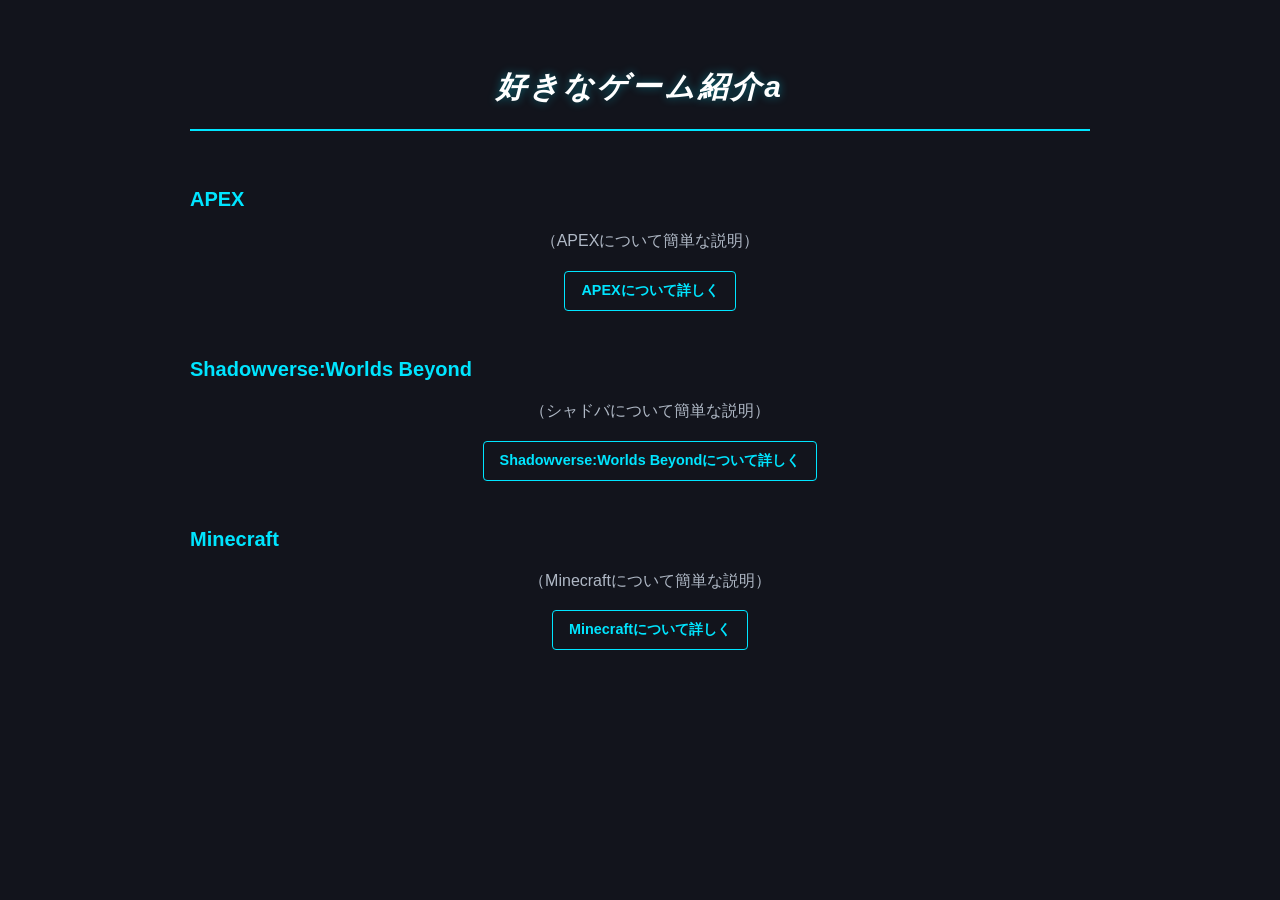
<file: index.html>
<!DOCTYPE html>
<html lang="ja">

    <head>
        <meta charset="UTF-8">
        <title>トップページ</title>
        <link rel="stylesheet" type="text/css" href=".//CSS//toppage.css">

    </head>

    <body>
        <h1>好きなゲーム紹介a</h1>
        
        
        <h2>APEX</h2>
        <p>（APEXについて簡単な説明）</p>
        <a href=".//HTML//game1.html">APEXについて詳しく</a>   
        
        <h2>Shadowverse:Worlds Beyond</h2>
        <p>（シャドバについて簡単な説明）</p>
        <a href=".//HTML//game2.html">Shadowverse:Worlds Beyondについて詳しく</a>
        
        <h2>Minecraft</h2>
        <p>（Minecraftについて簡単な説明）</p>
        <a href=".//HTML//game3.html">Minecraftについて詳しく</a>

    </body>


</html>
</file>
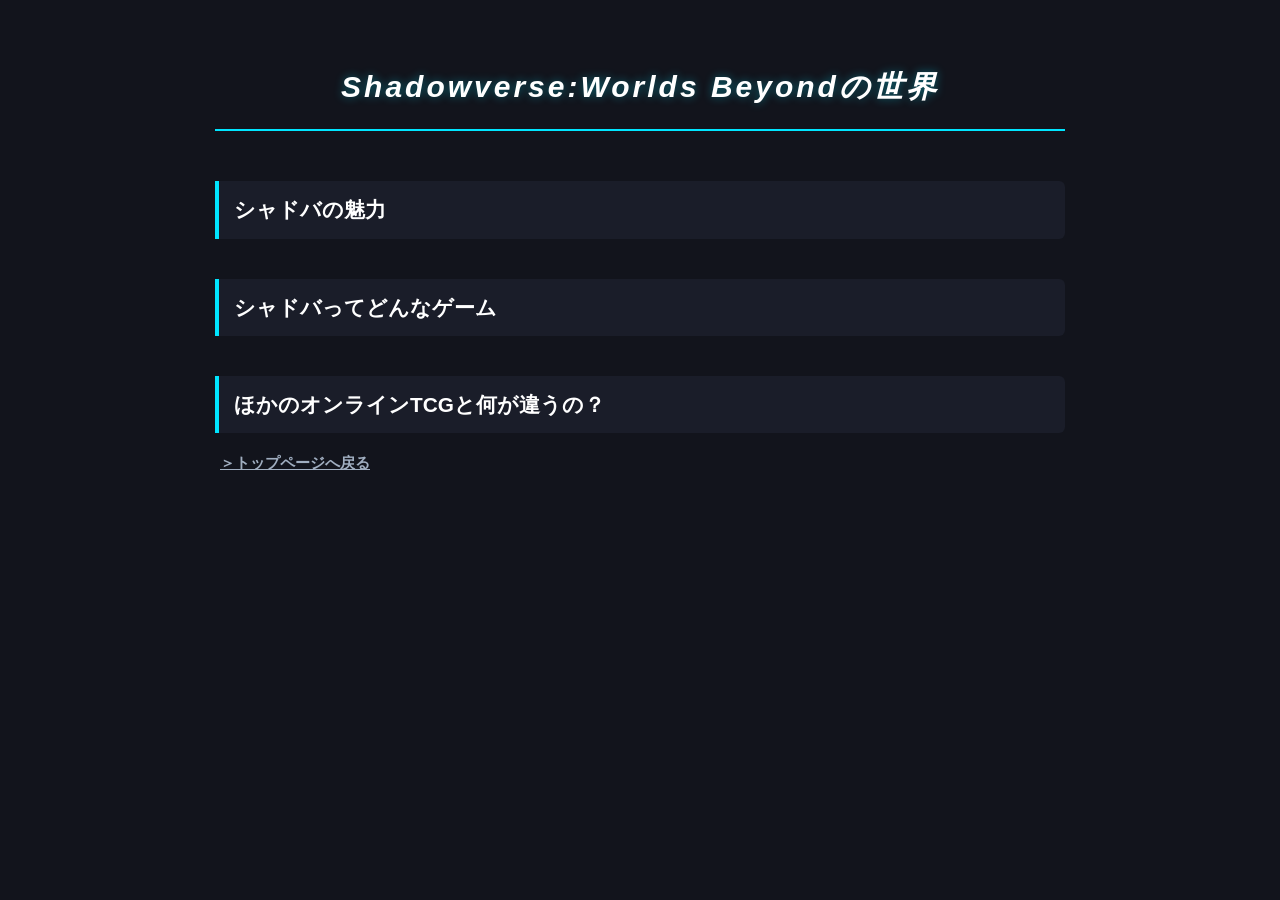
<file: HTML/game2.html>
<!DOCTYPE html>
<html lang="ja">

    <head>
        <meta charset="UTF-8">
        <title>game2の紹介</title>
        <link rel="stylesheet" href="..\CSS/style.css">
    </head>

    <body>
        <h1>Shadowverse:Worlds Beyondの世界</h1>
        
        <h2>シャドバの魅力</h2>
        
        
        <h2>シャドバってどんなゲーム</h2> 
        
        
        <h2>ほかのオンラインTCGと何が違うの？</h2>


        
        
        
        <p><a href="index.html" class="back-btn">＞トップページへ戻る</a></p>

    </body>

</html>
</file>
<file: CSS/toppage.css>
h1{
    text-align: center;
    color: #fff;
    letter-spacing: 3px;
    font-size: 30px;
    font-style: italic;
    text-shadow: 0 0 10px rgba(0, 229, 255, 0.4);
    margin-bottom: 50px;
    padding-bottom: 15px;
    border-bottom: 2px solid #00e5ff;
}

p {
    margin: 0 0 15px 0;
    padding-left: 20px;
    color: #b0b9c6;
}

h2{
    font-size: 20px;
    color: #00e5ff;
    margin-top: 0;
    margin-bottom: 10px;
    display: flex;
    align-items: center;
    text-align: center;
}
body{
    margin: 0;
    padding: 40px 20px;
    background-color: #12141c;
    color: #e0e6ed;
    line-height: 1.8;
    font-family: 'Helvetica Neue', Arial, 'Hiragino Kaku Gothic ProN', sans-serif;
    max-width: 900px;
    text-align: center; 
    margin: 0 auto;
}

a {
    display: inline-block;
    margin-left: 20px;
    margin-bottom: 40px;
    padding: 6px 16px;
    color: #00e5ff;
    text-decoration: none;
    border: 1px solid #00e5ff;
    border-radius: 4px;
    font-weight: bold;
    font-size: 0.9rem;
    transition: all 0.3s ease;
}

a:hover {
    background-color: #00e5ff;
    color: #12141c;
    box-shadow: 0 0 8px rgba(0, 229, 255, 0.4);
}

a:hover {
    background-color: #00e5ff;
    color: #12141c;
    box-shadow: 0 0 12px rgba(0, 229, 255, 0.5);
    transform: translateX(5px); 
}


.game-box {
    display: flex;             
    flex-direction: column;
    align-items: center;      
    background-color: #1a1d29;
    border: 1px solid #2a3045;
    border-radius: 8px;
    padding: 30px 20px;
    margin-bottom: 30px;      
    transition: all 0.3s ease;
}

.game-box:hover {
    border-color: #00e5ff;
    box-shadow: 0 5px 15px rgba(0, 229, 255, 0.1);
}

/* 左側のテキストエリアの幅をコントロール */
.game-text {
    text-align: center;
    flex: 1;                   
    padding-right: 20px;       
}

/* 右側の画像（サムネイル）の設定 */
.game-thumb {
    width: 100%; 
    max-width: 280px;              
    height: 135px;             
    object-fit: cover;         
    border-radius: 6px;
    box-shadow: 0 4px 10px rgba(0,0,0,0.4);
}

@media (min-width: 768px) {
  .game-box {
    flex-direction: row;   
    justify-content: space-between;
    text-align: left;       
    align-items: center;
    padding: 20px;
    }
    .game-text {
    flex: 1;
    padding-right: 20px;
    margin-bottom: 0;      
  }
  .game-thumb {
    max-width: 240px;      
  }
  h2 {
    justify-content: flex-start;
  }}

.game-box a:has(.game-thumb):hover {
    opacity: 0.85; 
}

.game-thumb {
    transition: transform 0.3s ease, box-shadow 0.3s ease;
}

.game-box a:has(.game-thumb):hover .game-thumb {
    transform: scale(1.03);
    box-shadow: 0 0 15px rgba(0, 229, 255, 0.4);
}
</file>
